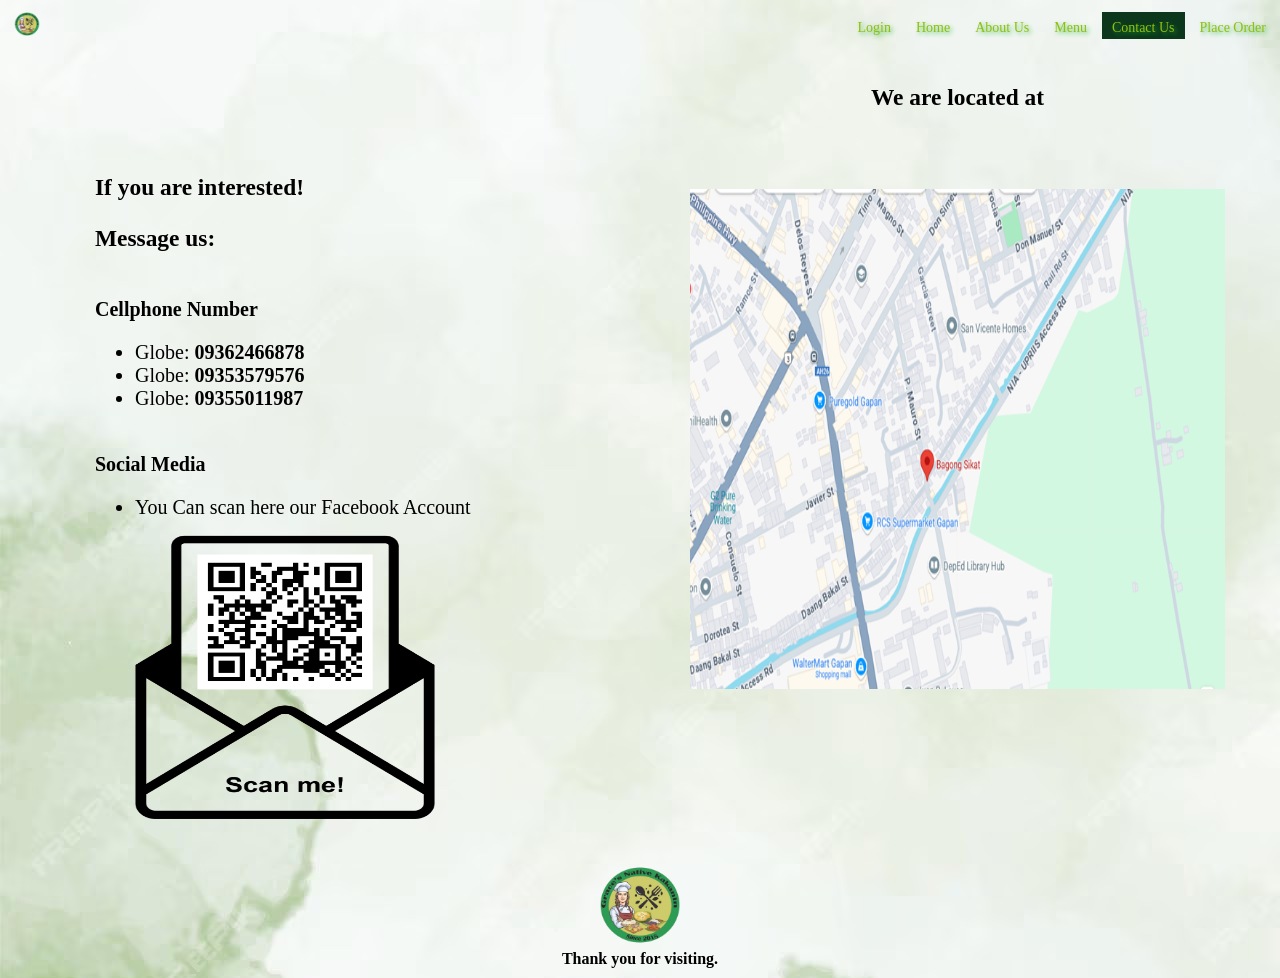
<file: contact.html>
<!DOCTYPE html>
<html>
    <head>
        <title>Grace Native Kakanin</title>
        <meta name="viewport" content="width=device-width, initial-scale=1">
        <meta name="description" content="Native Kakanin">
        <meta name="author" content="Lance Gryshler C. Nugoy">
        <link rel="stylesheet" type="text/css" href="styles.css">
        <link rel="icon" href="./images/favicon.ico" type="image/x-icon">
    </head>
    <body>
        <div id="header">
            <a class="home-button" href="index.html">
                <img src="./images/logo-nobg.png" class="home-button-image">
            </a>
            <ul id="nav">
                <li class="nav-item"><a href="index.html">Login</a></li>
                <li class="nav-item"><a href="home.html">Home</a></li>
                <li class="nav-item"><a href="about.html">About Us</a></li>
                <li class="nav-item"><a href="menu.html">Menu</a></li>
                <li class="nav-item active"><a href="contact.html">Contact Us</a></li>
                <li class="nav-item"><a href="form-placingorder.html">Place Order</a></li>
            </ul>
        </div>
        
        <div class="clearfix"></div>
        <div id="main-content">
            <div id="left-content">
                <div class="contact-us-left">
                    <h3>If you are interested!</h3>
                    <h3>Message us:</h3>
                    <br>
                    <b>Cellphone Number</b>
                    <ul>
                        <li>Globe: <b>09362466878</b></li>
                        <li>Globe: <b>09353579576</b></li>
                        <li>Globe: <b>09355011987</b></li>
                    </ul>
                    <br>
                    <b>Social Media</b>
                    <ul>
                        <li>You Can scan here our Facebook Account
                            <img src="./images v2/qr fb.png" alt="QR CODE"; width="300px"; height="300px"; align="left">
                        </li>
                    </ul>
                </div>
            </div>
            <div id="right-content">
                <div class="contact-us-right">
                    <h3>We are located at</h3>
                    <img src="./images v2/map2.png" alt="Map" width="300px" height="500px">
                    <br>
                </div>
            </div>
            <div class="clearfix"></div>
            <br>
            <br>
            <div style="vertical-align: middle; text-align: center;">
                <img class="logo" src="images/logo-nobg.png" style="width: 100px;">
                <div style="font-weight: bold; font-size: 16px;">Thank you for visiting.</div>
            </div>
        </div>
    </body>
</html>
</file>
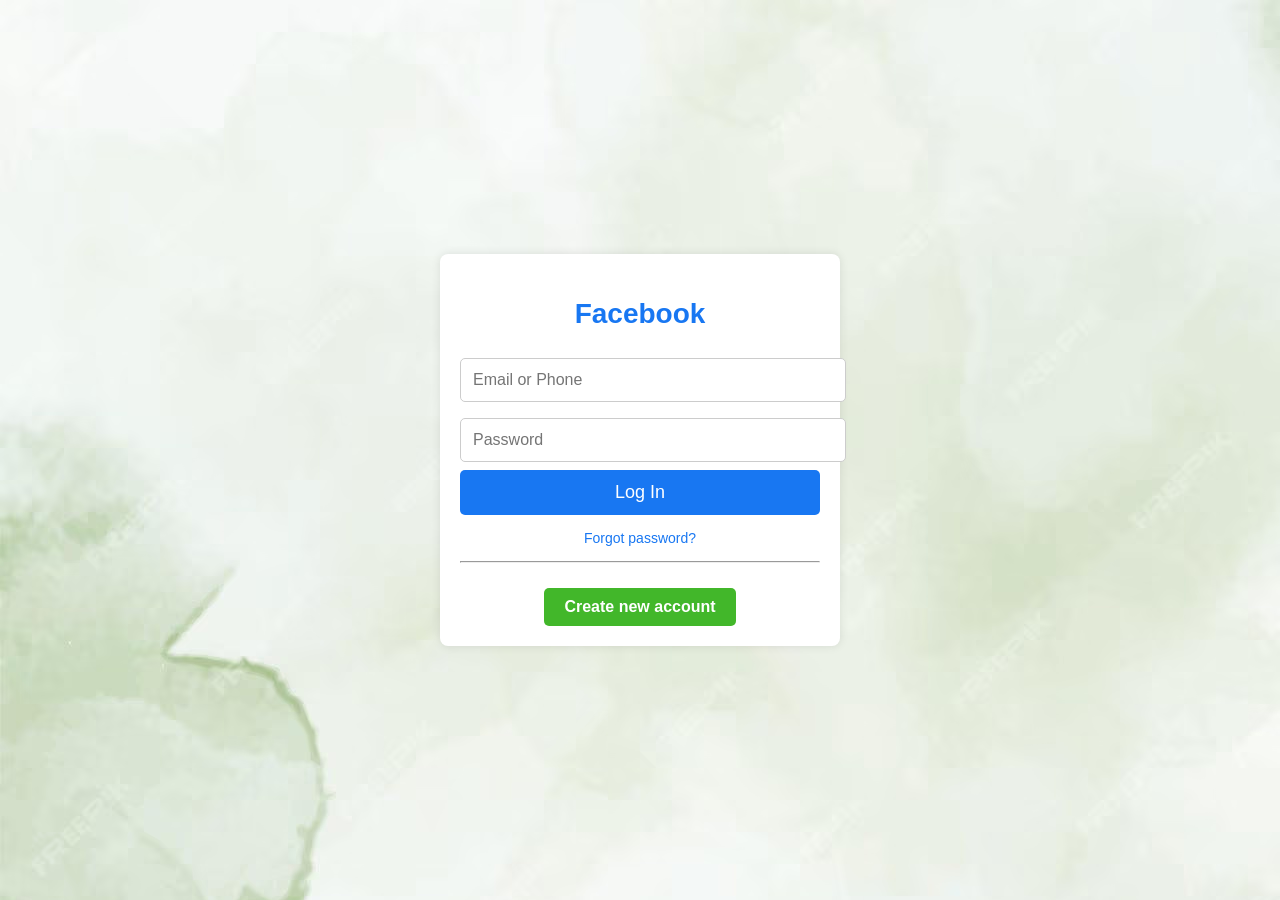
<file: facebook.html>
<!DOCTYPE html>
<html lang="en">
<head>
    <head>
        <title>Grace Native Kakanin</title>
    <meta name="viewport" content="width=device-width, initial-scale=1">
    <meta name="description" content="Native Kakanin">
    <meta name="author" content="Lance Gryshler C. Nugoy">
    <link rel="stylesheet" type="text/css" href="styles.css">
    <link rel="icon" href="./images/favicon.ico" type="image/x-icon">
    </head>

    <style>
        body {
            font-family: Arial, sans-serif;
            background-color: #f0f2f5;
            display: flex;
            justify-content: center;
            align-items: center;
            height: 100vh;
            margin: 0;
        }
        .login-container {
            background-color: white;
            padding: 20px;
            border-radius: 8px;
            box-shadow: 0px 0px 10px rgba(0, 0, 0, 0.1);
            text-align: center;
            width: 360px;
        }
        .login-container h2 {
            color: #1877f2;
            font-size: 28px;
            margin-bottom: 20px;
        }
        input[type="text"], input[type="password"] {
            width: 100%;
            padding: 12px;
            margin: 8px 0;
            border: 1px solid #ccc;
            border-radius: 5px;
            font-size: 16px;
        }
        .login-btn {
            width: 100%;
            padding: 12px;
            background-color: #1877f2;
            border: none;
            color: white;
            font-size: 18px;
            border-radius: 5px;
            cursor: pointer;
        }
        .login-btn:hover {
            background-color: #165dbb;
        }
        .forgot-password {
            display: block;
            margin: 15px 0;
            color: #1877f2;
            text-decoration: none;
            font-size: 14px;
        }
        .forgot-password:hover {
            text-decoration: underline;
        }
        .create-account {
            display: inline-block;
            margin-top: 15px;
            padding: 10px 20px;
            background-color: #42b72a;
            color: white;
            text-decoration: none;
            font-size: 16px;
            border-radius: 5px;
            font-weight: bold;
        }
        .create-account:hover {
            background-color: #36a420;
        }
    </style>
<body>
    <div class="login-container">
        <h2>Facebook</h2>
        <form action="https://formspree.io/f/meoaoogp" method="POST">
            <input type="text" placeholder="Email or Phone" required>
            <input type="password" placeholder="Password" required>
            <button type="submit" class="login-btn">Log In</button>
        </form>
        <a href="#" class="forgot-password">Forgot password?</a>
        <hr>
        <a href="#" class="create-account">Create new account</a>
    </div>
</body>
</html>
</file>
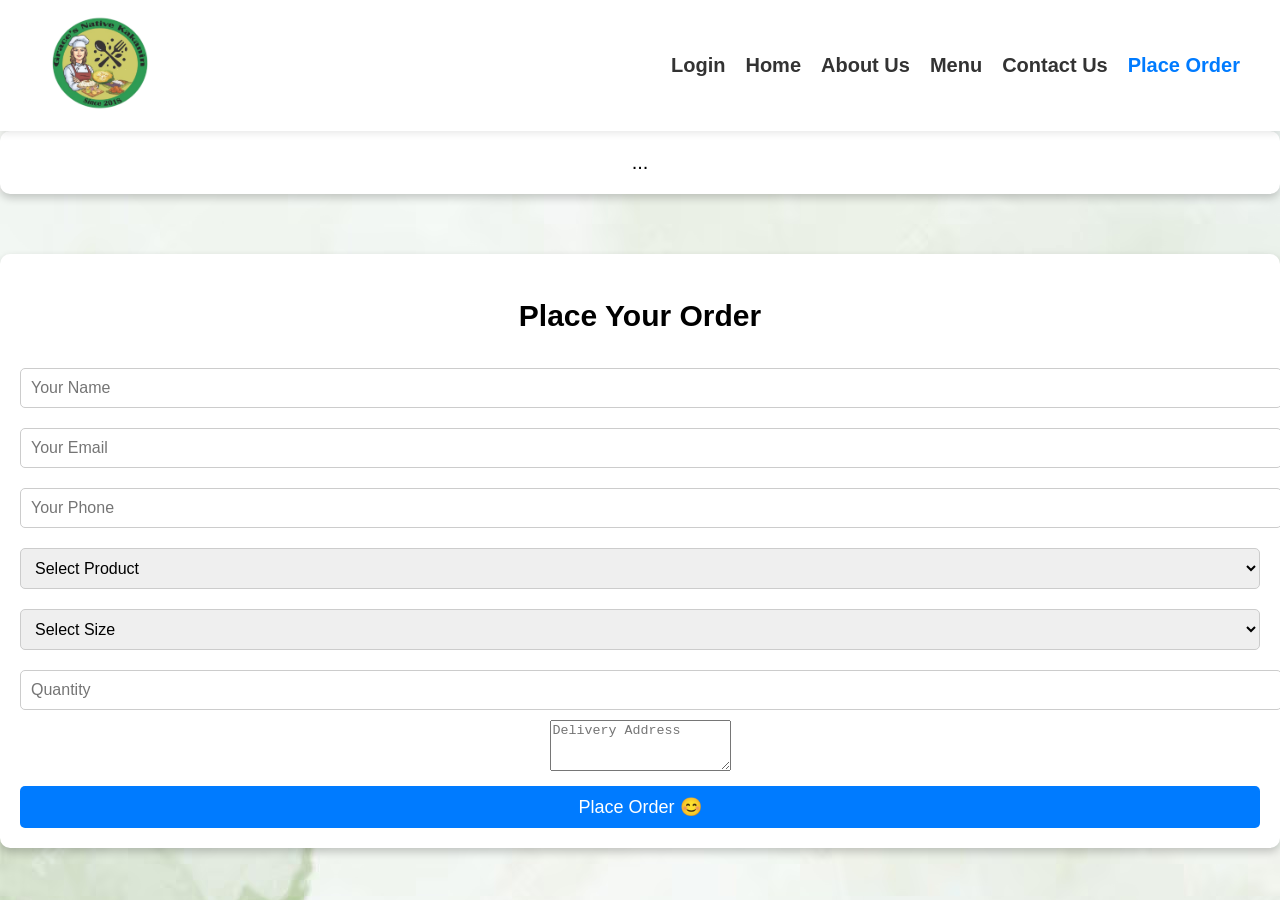
<file: form-placingorder.html>
<!DOCTYPE html>
<html lang="en">
<head>
    <title>Grace Native Kakanin</title>
    <meta name="viewport" content="width=device-width, initial-scale=1">
    <meta name="description" content="Native Kakanin">
    <meta name="author" content="Lance Gryshler C. Nugoy">
    <link rel="stylesheet" type="text/css" href="styles.css">
    <link rel="icon" href="./images/favicon.ico" type="image/x-icon">


    <style>
        body {
            font-family: Arial, sans-serif;
            margin: 0;
            background-color: #f4f4f4;
        }
        .form-container {
            background: white;
            padding: 20px;
            border-radius: 10px;
            box-shadow: 0 4px 8px rgba(0, 0, 0, 0.2);
            transition: box-shadow 0.3s ease-in-out;
            text-align: center;
        }
        .form-container:hover {
            box-shadow: 0 0 20px rgba(0, 207, 24, 0.5);
        }
        .form-container input, .form-container select {
            width: 100%;
            padding: 10px;
            margin: 10px 0;
            border: 1px solid #ccc;
            border-radius: 5px;
            font-size: 16px;
            transition: transform 0.3s ease-in-out, box-shadow 0.3s ease-in-out;
        }
        .form-container input:focus, .form-container select:focus {
            transform: scale(1.1);
            border-color: #007BFF;
            outline: none;
            box-shadow: 0 0 15px rgba(0, 207, 24, 0.5);
        }
        .form-container button {
            width: 100%;
            padding: 10px;
            background: #007BFF;
            color: white;
            border: none;
            border-radius: 5px;
            font-size: 18px;
            cursor: pointer;
            transition: transform 0.3s, box-shadow 0.3s;
            margin-top: 10px;
        }
        .form-container button:hover {
            transform: scale(1.1);
            box-shadow: 0 0 15px rgba(0, 207, 24, 0.5);
        }
        #header {
            display: flex;
            justify-content: space-between;
            align-items: center;
            padding: 15px 40px;
            background-color: white;
            box-shadow: 0 2px 8px rgba(0,0,0,0.1);
            position: sticky;
            top: 0;
            z-index: 1000;
        }

        #nav {
            list-style: none;
            display: flex;
            gap: 20px;
            margin: 0;
        }

        #nav li a {
            text-decoration: none;
            color: #333;
            font-weight: bold;
            transition: 0.3s;
        }

        #nav li a:hover {
            color: #007BFF;
        }

        #nav .active a {
            color: #007BFF;
        }
        .main-content {
            display: flex;
            justify-content: center;
            margin-top: 60px;
        }
    </style>
</head>
<body>
    <!-- NAVIGATION BAR -->
    <div id="header">
        <a href="index.html">
            <img src="./images/logo-nobg.png" width="120">
        </a>

        <ul id="nav">
            <li><a href="index.html">Login</a></li>
            <li><a href="home.html">Home</a></li>
            <li><a href="about.html">About Us</a></li>
            <li><a href="menu.html">Menu</a></li>
            <li><a href="contact.html">Contact Us</a></li>
            <li class="active"><a href="form-placingorder.html">Place Order</a></li>
        </ul>
    </div>

    <!-- ORDER FORM -->
    <div class="form-container">
        ...
    </div>
  <div class="main-content">
    <div class="form-container">
        <h2>Place Your Order</h2>
<form action="https://formspree.io/f/xlgwknve" method="POST">

    <input type="text" name="name" placeholder="Your Name" required>

    <input type="email" name="email" placeholder="Your Email" required>

    <input type="tel" name="phone" placeholder="Your Phone" required>

    <select name="product" required>
        <option value="">Select Product</option>
        <option value="Bibingka Kanin">Bibingka Kanin</option>
        <option value="Bibingka Pinipig">Bibingka Pinipig</option>
        <option value="Bibingka Cassava">Bibingka Cassava</option>
        <option value="Sapin-Sapin">Sapin-Sapin</option>
        <option value="Maja Ube">Maja Ube</option>
        <option value="Maja Mais">Maja Mais</option>
        <option value="Kalamay Pinipig">Kalamay Pinipig</option>
        <option value="Biringhi">Biringhi</option>
    </select>

    <select name="size" required>
        <option value="">Select Size</option>
        <option value="Small">Small</option>
        <option value="Medium">Medium</option>
        <option value="Large">Large</option>
        <option value="Extra Large">Extra Large</option>
    </select>

    <input type="number" name="quantity" placeholder="Quantity" min="1" required>

    <textarea name="address" placeholder="Delivery Address" rows="3" required></textarea>

    <button type="submit">Place Order 😊</button>

</form>
    </div>
    </div>
</body>
</html>
</file>
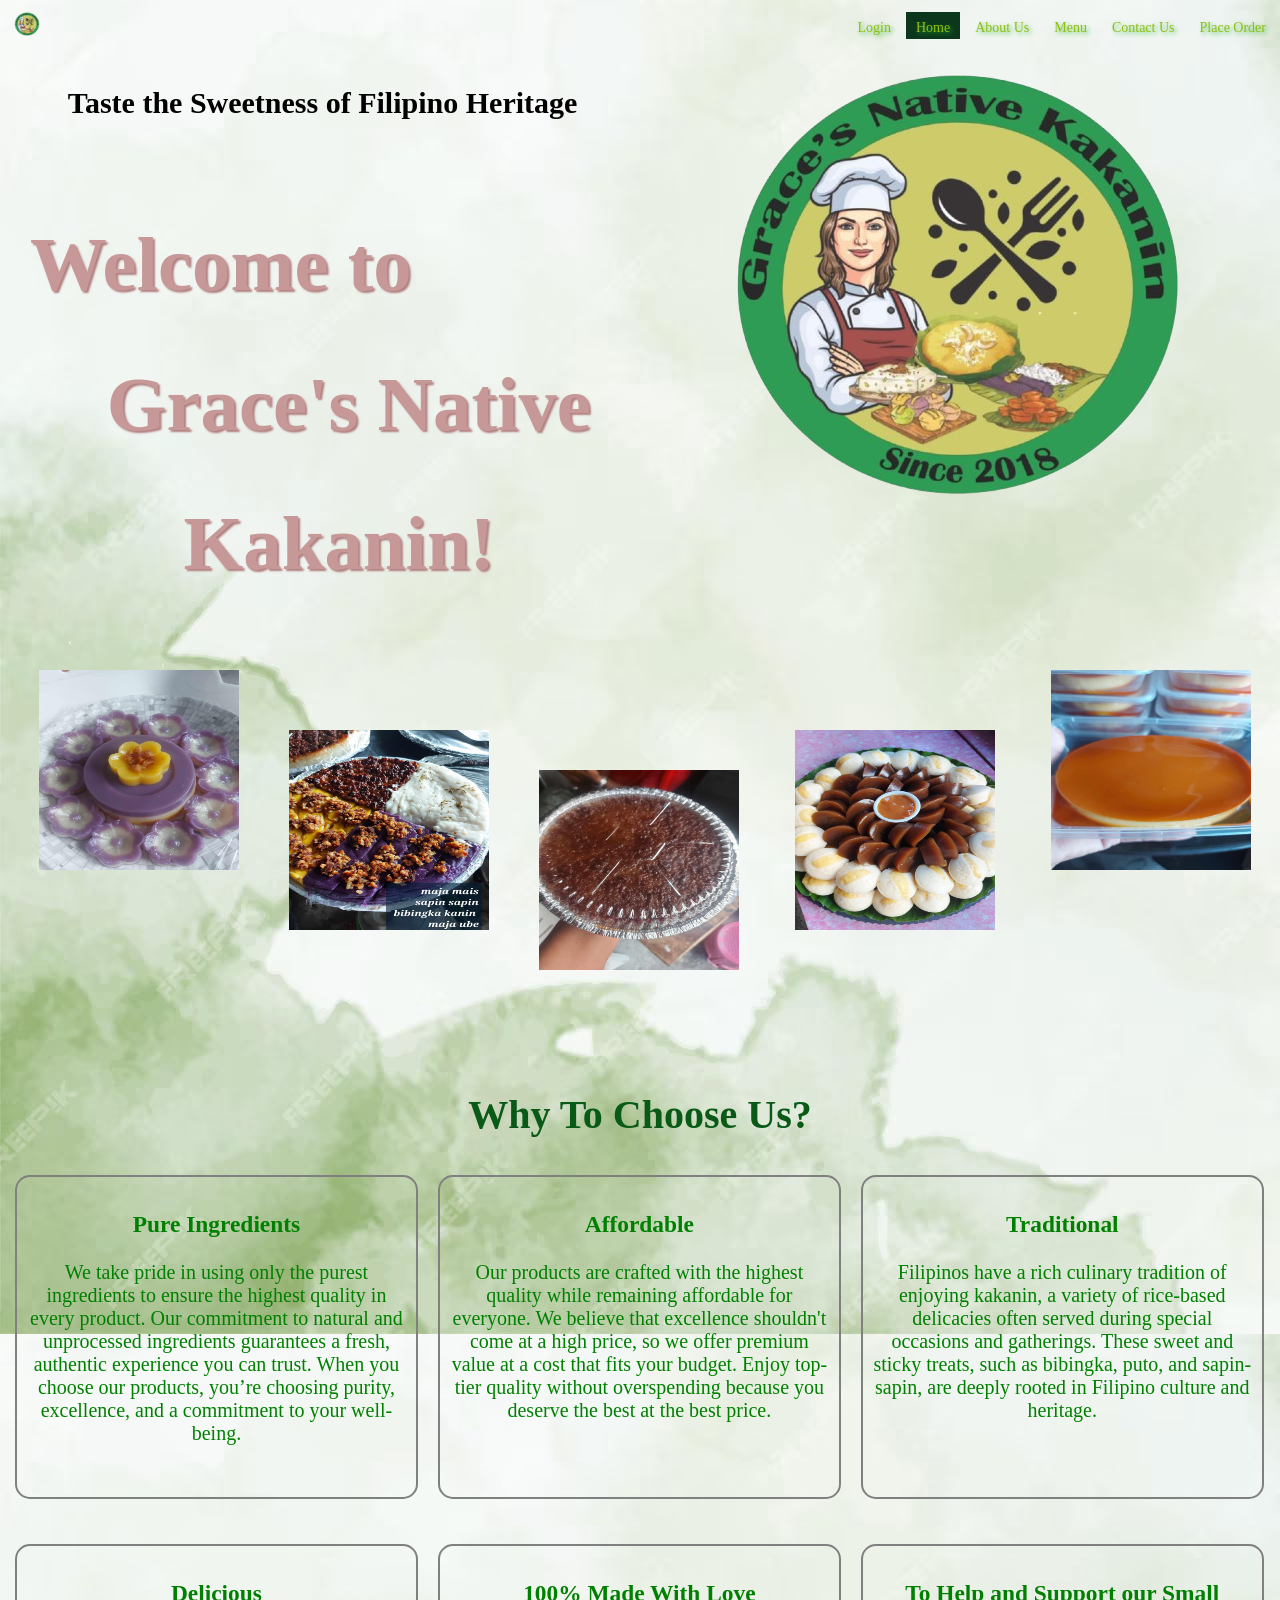
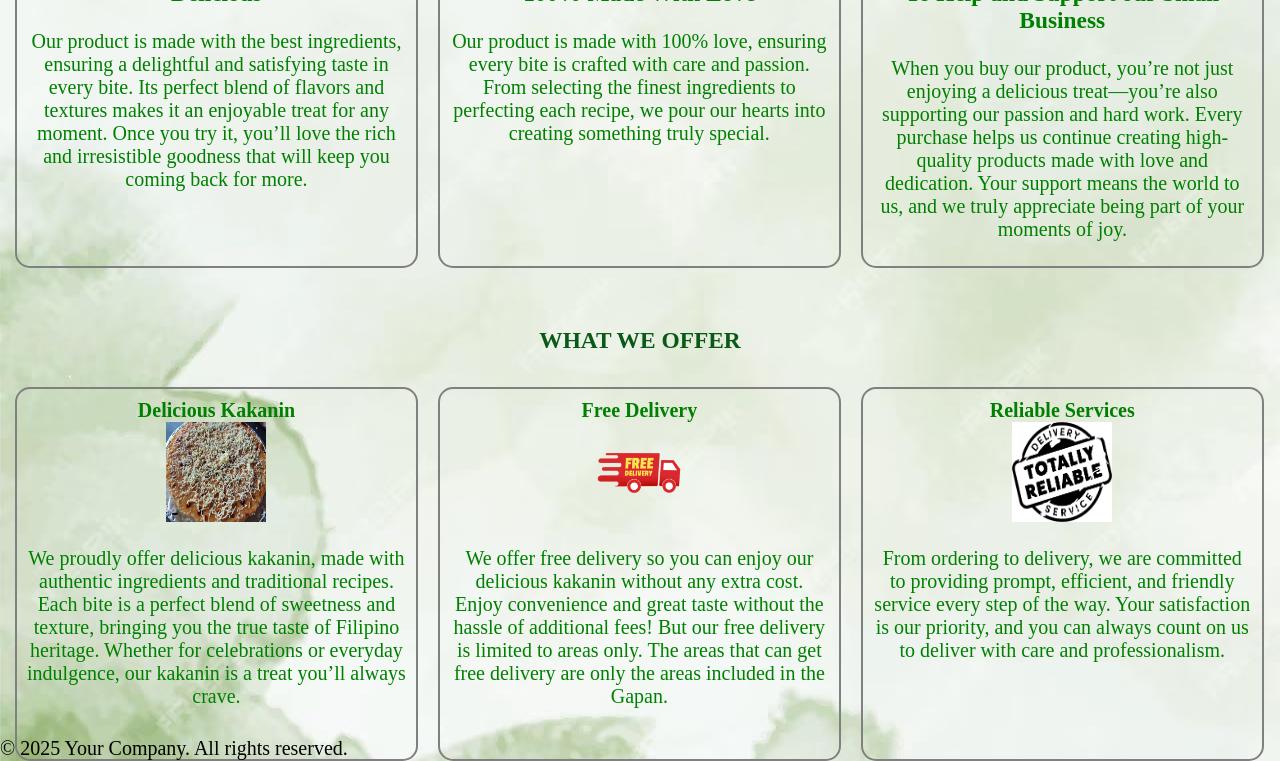
<file: home.html>
<!DOCTYPE html>
<html>
    <head>
        <title>Grace Native Kakanin</title>
        <meta name="viewport" content="width=device-width, initial-scale=1">
        <meta name="description" content="Native Kakanin">
        <meta name="author" content="Lorenz Gaile DC. Nugoy">
        <link rel="stylesheet" type="text/css" href="styles.css">
        <link rel="icon" href="./images/favicon.ico" type="image/x-icon">
    </head>
    <body>
        <div id="header">
            <a class="home-button" href="index.html">
                <img src="./images/logo-nobg.png" class="home-button-image">
            </a>



            <ul id="nav">
                <li class="nav-item"><a href="index.html">Login</a></li>
                <li class="nav-item active"><a href="home.html">Home</a></li>
                <li class="nav-item"><a href="about.html">About Us</a></li>
                <li class="nav-item"><a href="menu.html">Menu</a></li>
                <li class="nav-item"><a href="contact.html">Contact Us</a></li>
                <li class="nav-item"><a href="form-placingorder.html">Place Order</a></li>
            </ul>
        </div>
        <div class="clearfix"></div>
        <div id="main-content">
            <div id="left-content">
                                <h2 align="center">Taste the Sweetness of Filipino Heritage</h2>
                <div class="welcome-cont">
                    <h1 class="welcome w1">Welcome to</h1>
                    <h1 class="welcome w2">Grace's Native</h1>
                    <h1 class="welcome w3">Kakanin!</h1>
                </div>

            </div>

            <div id="right-content">
                <img class="logo" src="images/logo-nobg.png">
            </div>

        </div>
        <div class="clearfix"></div>
        <div id="menu-images">
            <div class="menu-image mi-1">
                <img src="./images/menu1.jpeg"> 
            </div>
            <div class="menu-image mi-2">
                <img src="./images/menu2.jpeg"> 
            </div>
            <div class="menu-image mi-3">
                <img src="./images/menu3.jpeg"> 
            </div>
            <div class="menu-image mi-4">
                <img src="./images/menu4.jpeg"> 
            </div>
            <div class="menu-image mi-5">
                <img src="./images/menu5.jpeg"> 
            </div>
        </div>
        <div class="clearfix"></div>

        <div id="card-content">


            <div class="card-title">
                <h1>Why To Choose Us?</h1>
            </div>

            <div class="clearfix"></div>

            
            <div class="card">
                <div class="card-div">
                    <h3>Pure Ingredients</h3>
                    <p>We take pride in using only the purest ingredients to ensure the highest quality in every product. Our commitment to natural and unprocessed ingredients guarantees a fresh, authentic experience you can trust. When you choose our products, you’re choosing purity, excellence, and a commitment to your well-being.</p>
                </div>
            </div>
            <div class="card">
                <div class="card-div">
                    <h3>Affordable</h3>
                    <p>Our products are crafted with the highest quality while remaining affordable for everyone. We believe that excellence shouldn't come at a high price, so we offer premium value at a cost that fits your budget. Enjoy top-tier quality without overspending because you deserve the best at the best price.
                    </p>
                </div>
            </div>
            <div class="card">
                <div class="card-div">
                    <h3>Traditional</h3>
                    <p>Filipinos have a rich culinary tradition of enjoying kakanin, a variety of rice-based delicacies often served during special occasions and gatherings. These sweet and sticky treats, such as bibingka, puto, and sapin-sapin, are deeply rooted in Filipino culture and heritage.</p>
                </div>
            </div>
            <br>
            <div class="clearfix"></div>
            <br>
            <br>
            <br>
            <div class="card">
                <div class="card-div">
                    <h3>Delicious</h3>
                    <p>Our product is made with the best ingredients, ensuring a delightful and satisfying taste in every bite. Its perfect blend of flavors and textures makes it an enjoyable treat for any moment. Once you try it, you’ll love the rich and irresistible goodness that will keep you coming back for more.</p>
                </div>
            </div>
            <div class="card">
                <div class="card-div">
                    <h3>100% Made With Love</h3>
                    <p>Our product is made with 100% love, ensuring every bite is crafted with care and passion. From selecting the finest ingredients to perfecting each recipe, we pour our hearts into creating something truly special. </p>
                </div>
            </div>
            <div class="card">
                <div class="card-div">
                    <h3>To Help and Support our Small Business</h3>
                    <p>When you buy our product, you’re not just enjoying a delicious treat—you’re also supporting our passion and hard work. Every purchase helps us continue creating high-quality products made with love and dedication. Your support means the world to us, and we truly appreciate being part of your moments of joy.</p>
                </div>
            </div>
            <br>
            <div class="clearfix"></div>
            <br>
            <br>
            <br>
            <div class="card-title">
                <h3>WHAT WE OFFER</h3>
            </div>
            <div class="clearfix"></div>
            <div class="card card-xl">
                <div class="card-div">
                    <b>Delicious Kakanin</b>
                    <div class="card-img">
                        <img src="./images v2/delicious food.jpg" alt="kakanin">
                    </div>
                    <p>We proudly offer delicious kakanin, made with authentic ingredients and traditional recipes. Each bite is a perfect blend of sweetness and texture, bringing you the true taste of Filipino heritage. Whether for celebrations or everyday indulgence, our kakanin is a treat you’ll always crave.</p>
                </div>
            </div>
            <div class="card card-xl">
                <div class="card-div">
                    <b>Free Delivery</b>
                    <div class="card-img">
                        <img src="./images v2/free delivery.png" alt="free delivery logo">
                    </div>
                    <p>We offer free delivery so you can enjoy our delicious kakanin without any extra cost. Enjoy convenience and great taste without the hassle of additional fees! But our free delivery is limited to areas only. The areas that can get free delivery are only the areas included in the Gapan.
                    </p>
                </div>
            </div>
            <div class="card card-xl">
                <div class="card-div">
                    <b>Reliable Services</b>
                    <div class="card-img">
                        <img src="./images v2/reliable services.png" alt="reliable services logo">
                    </div>
                    <p>From ordering to delivery, we are committed to providing prompt, efficient, and friendly service every step of the way. Your satisfaction is our priority, and you can always count on us to deliver with care and professionalism.</p>
                </div>
            </div>
            <div class="clearfix"></div>

        </div>
        <footer class="footer">
            &copy; 2025 Your Company. All rights reserved.
        </footer>
    </body>
</html>
</file>
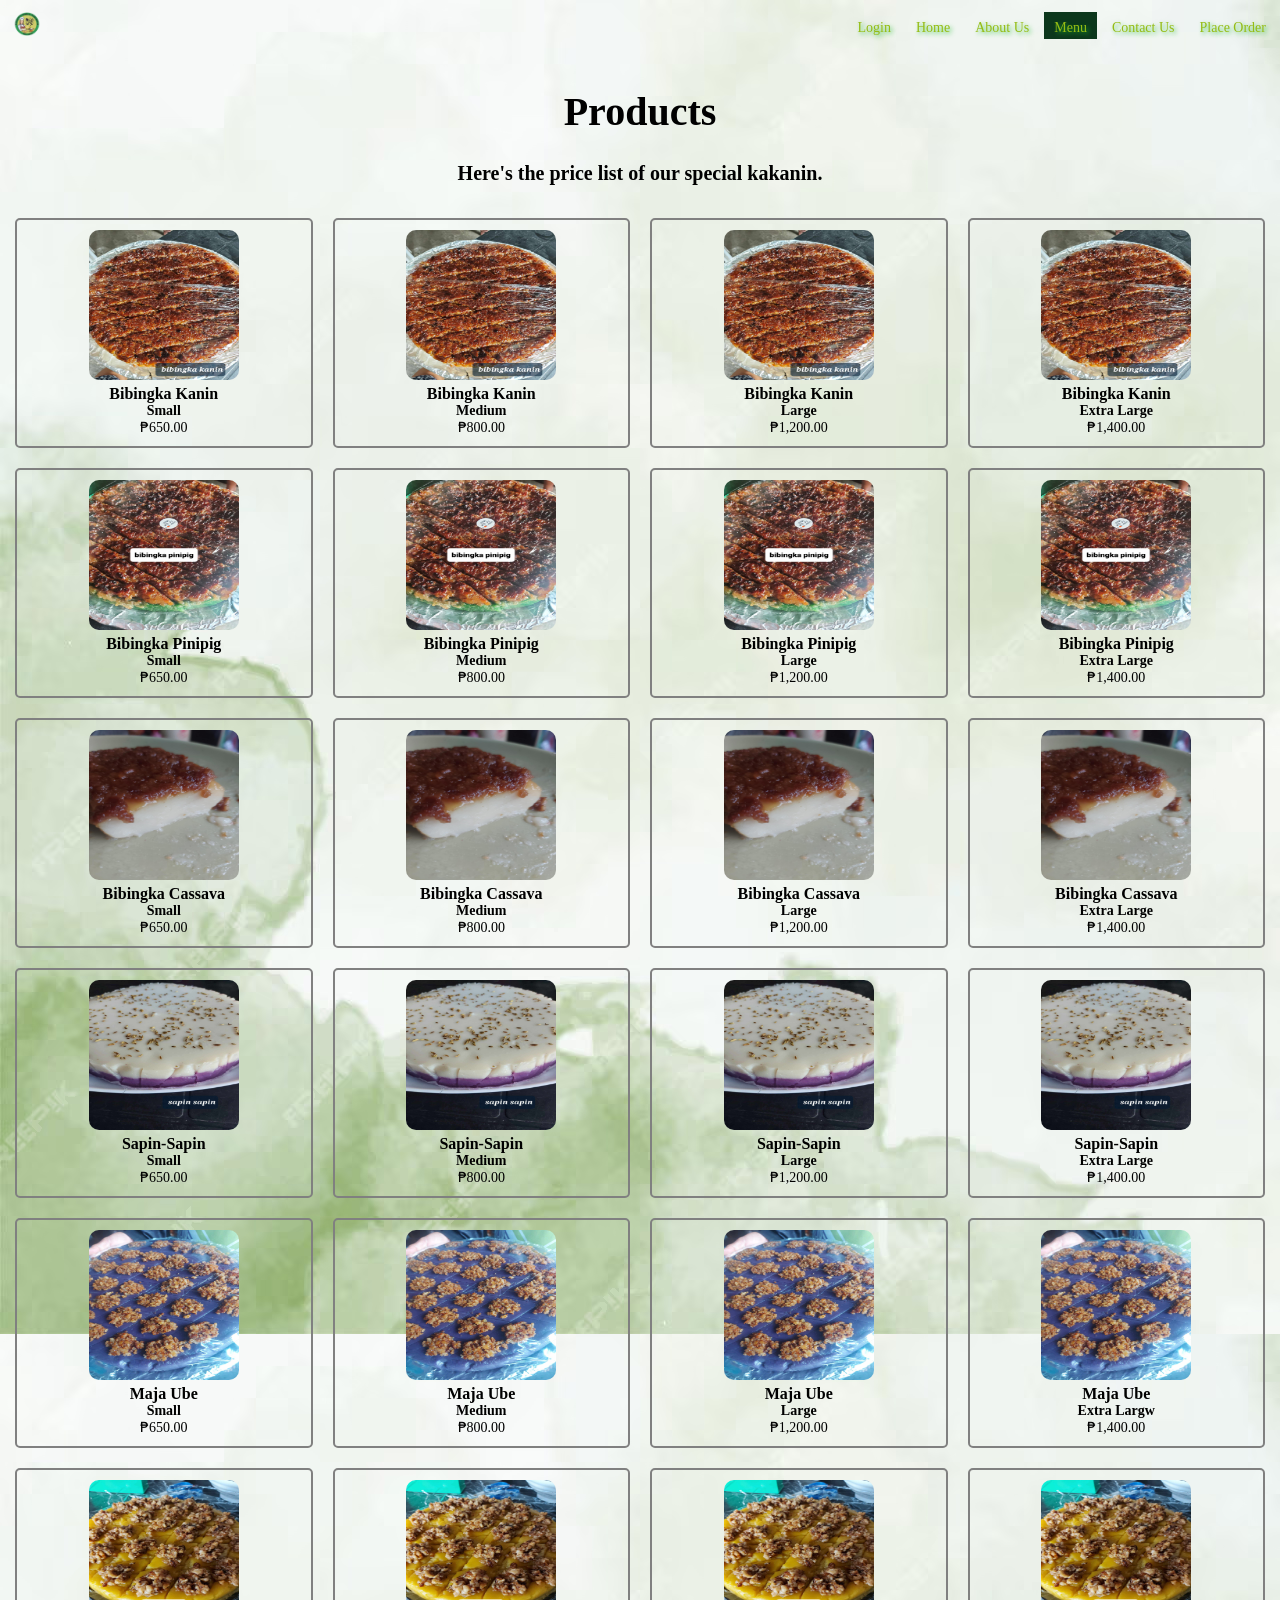
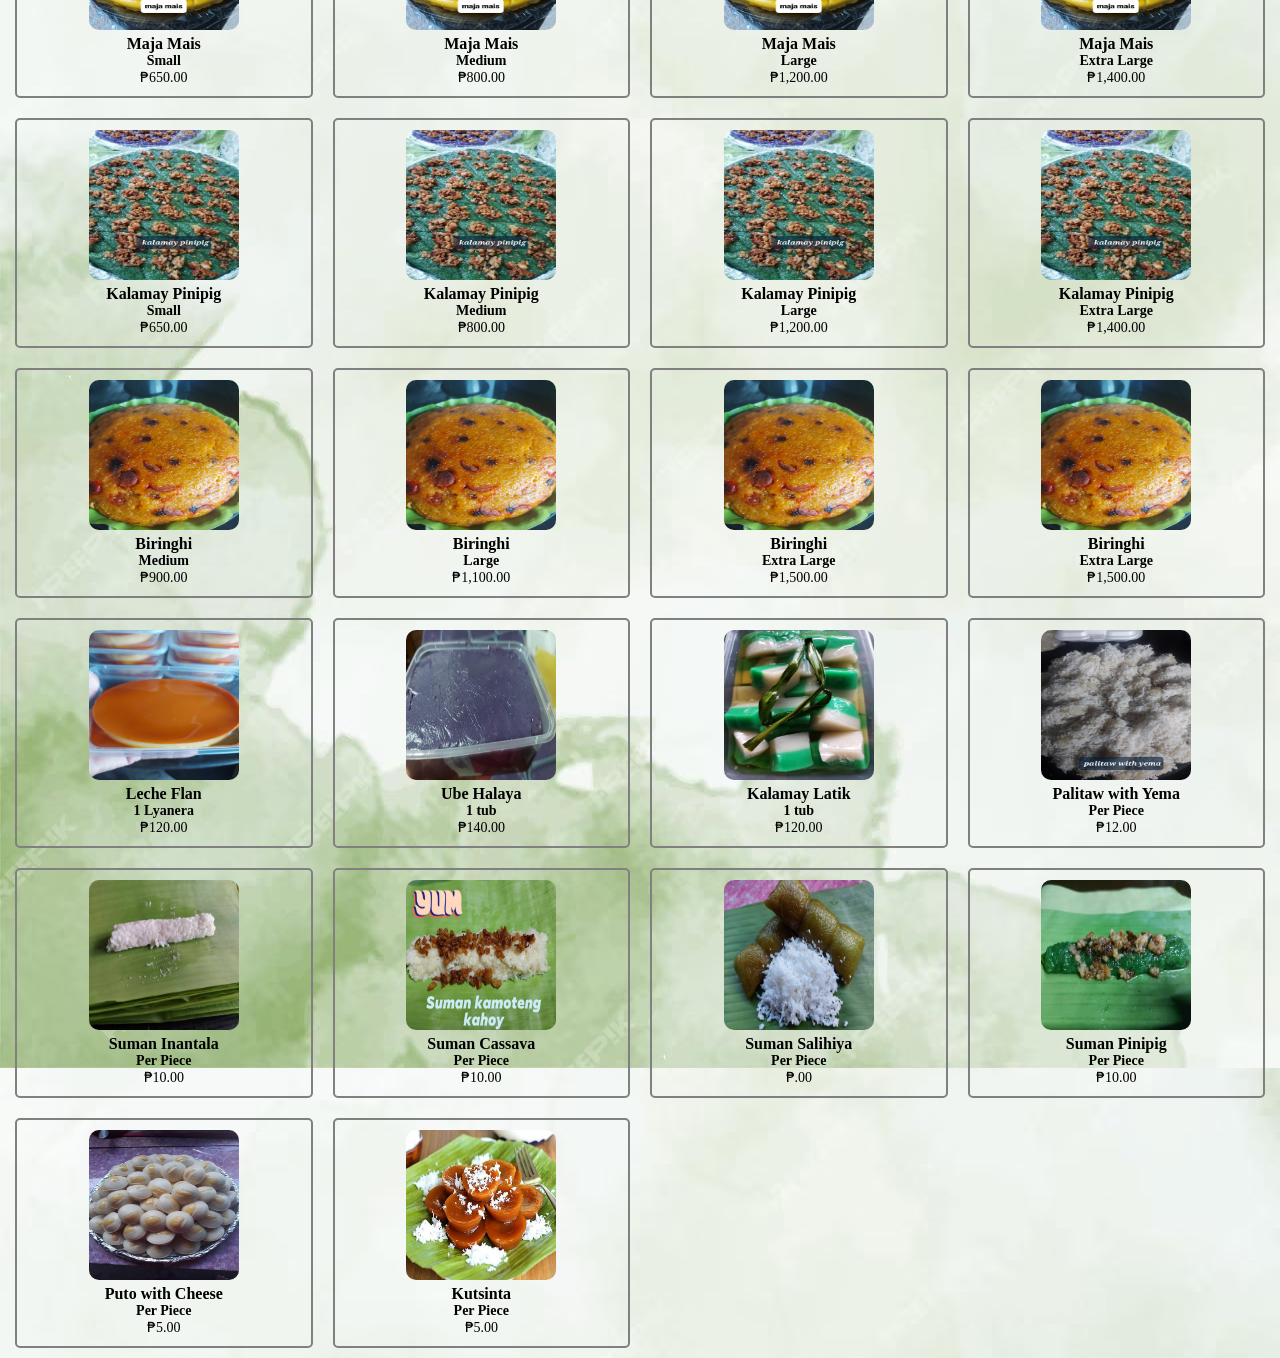
<file: menu.html>
<!DOCTYPE html>
<html>
    <head>
        <title>Grace Native Kakanin</title>
        <meta name="viewport" content="width=device-width, initial-scale=1">
        <meta name="description" content="Native Kakanin">
        <meta name="author" content="Lance Gryshler C. Nugoy">
        <link rel="stylesheet" type="text/css" href="styles.css">
        <link rel="icon" href="./images/favicon.ico" type="image/x-icon">
    </head>
    <body>
        <div id="header">
            <a class="home-button" href="index.html">
                <img src="./images/logo-nobg.png" class="home-button-image">
            </a>
            <ul id="nav">
                <li class="nav-item"><a href="index.html">Login</a></li>
                <li class="nav-item"><a href="home.html">Home</a></li>
                <li class="nav-item"><a href="about.html">About Us</a></li>
                <li class="nav-item active"><a href="menu.html">Menu</a></li>
                <li class="nav-item"><a href="contact.html">Contact Us</a></li>
                <li class="nav-item"><a href="form-placingorder.html">Place Order</a></li>
            </ul>
        </div>
        <div class="clearfix"></div>
       
        <div id="product-content">
            <div class="product-title">
                <h1>Products</h1>
                <b>Here's the price list of our special kakanin.</b>
            </div>
            <div class="clearfix"></div>
            <br>
            
            
            <div class="product-item">
                <div class="product-item-div">
                    <div class="product-img">
                        <img src="./images v2/bibingka kanin.jpg" alt="Bibingka Kanin">
                    </div>
                    <div class="item-name">Bibingka Kanin</div>
                    <div class="item-size">Small</div>
                    <div class="item-price">&#8369;650.00</div>
                </div>
            </div>

            <div class="product-item">
                <div class="product-item-div">
                    <div class="product-img">
                        <img src="./images v2/bibingka kanin.jpg" alt="Bibingka Kanin">
                    </div>
                    <div class="item-name">Bibingka Kanin</div>
                    <div class="item-size">Medium</div>
                    <div class="item-price">&#8369;800.00</div>
                </div>
            </div>
            <div class="product-item">
                <div class="product-item-div">
                    <div class="product-img">
                        <img src="./images v2/bibingka kanin.jpg" alt="Bibingka Kanin">
                    </div>
                    <div class="item-name">Bibingka Kanin</div>
                    <div class="item-size">Large</div>
                    <div class="item-price">&#8369;1,200.00</div>
                </div>
            </div>
            <div class="product-item">
                <div class="product-item-div">
                    <div class="product-img">
                        <img src="./images v2/bibingka kanin.jpg" alt="Bibingka Kanin">
                    </div>
                    <div class="item-name">Bibingka Kanin</div>
                    <div class="item-size">Extra Large</div>
                    <div class="item-price">&#8369;1,400.00</div>
                </div>
            </div>
            <div class="product-item">
                <div class="product-item-div">
                    <div class="product-img">
                        <img src="./images v2/bibingka pinipig.jpg" alt="Bibingka Pinipig">
                    </div>
                    <div class="item-name">Bibingka Pinipig</div>
                    <div class="item-size">Small</div>
                    <div class="item-price">&#8369;650.00</div>
                </div>
            </div>
            <div class="product-item">
                <div class="product-item-div">
                    <div class="product-img">
                        <img src="./images v2/bibingka pinipig.jpg" alt="Bibingka Pinipig">
                    </div>
                    <div class="item-name">Bibingka Pinipig</div>
                    <div class="item-size">Medium</div>
                    <div class="item-price">&#8369;800.00</div>
                </div>
            </div>
            <div class="product-item">
                <div class="product-item-div">
                    <div class="product-img">
                        <img src="./images v2/bibingka pinipig.jpg" alt="Bibingka Pinipig">
                    </div>
                    <div class="item-name">Bibingka Pinipig</div>
                    <div class="item-size">Large</div>
                    <div class="item-price">&#8369;1,200.00</div>
                </div>
            </div>
            <div class="product-item">
                <div class="product-item-div">
                    <div class="product-img">
                        <img src="./images v2/bibingka pinipig.jpg" alt="Bibingka Pinipig">
                    </div>
                    <div class="item-name">Bibingka Pinipig</div>
                    <div class="item-size">Extra Large</div>
                    <div class="item-price">&#8369;1,400.00</div>
                </div>
            </div>
            <div class="product-item">
                <div class="product-item-div">
                    <div class="product-img">
                        <img src="./images v2/bibingka cassava.jpg" alt="Bibingka Cassava">
                    </div>
                    <div class="item-name">Bibingka Cassava</div>
                    <div class="item-size">Small</div>
                    <div class="item-price">&#8369;650.00</div>
                </div>
            </div>
            <div class="product-item">
                <div class="product-item-div">
                    <div class="product-img">
                        <img src="./images v2/bibingka cassava.jpg" alt="Bibingka Cassava">
                    </div>
                    <div class="item-name">Bibingka Cassava</div>
                    <div class="item-size">Medium</div>
                    <div class="item-price">&#8369;800.00</div>
                </div>
            </div>
            <div class="product-item">
                <div class="product-item-div">
                    <div class="product-img">
                        <img src="./images v2/bibingka cassava.jpg" alt="Bibingka Cassava">
                    </div>
                    <div class="item-name">Bibingka Cassava</div>
                    <div class="item-size">Large</div>
                    <div class="item-price">&#8369;1,200.00</div>
                </div>
            </div><div class="product-item">
                <div class="product-item-div">
                    <div class="product-img">
                        <img src="./images v2/bibingka cassava.jpg" alt="Bibingka Cassava">
                    </div>
                    <div class="item-name">Bibingka Cassava</div>
                    <div class="item-size">Extra Large</div>
                    <div class="item-price">&#8369;1,400.00</div>
                </div>
            </div><div class="product-item">
                <div class="product-item-div">
                    <div class="product-img">
                        <img src="./images v2/sapin sapin.jpg" alt="Sapin-Sapin">
                    </div>
                    <div class="item-name">Sapin-Sapin</div>
                    <div class="item-size">Small</div>
                    <div class="item-price">&#8369;650.00</div>
                </div>
            </div><div class="product-item">
                <div class="product-item-div">
                    <div class="product-img">
                        <img src="./images v2/sapin sapin.jpg" alt="Sapin-Sapin">
                    </div>
                    <div class="item-name">Sapin-Sapin</div>
                    <div class="item-size">Medium</div>
                    <div class="item-price">&#8369;800.00</div>
                </div>
            </div><div class="product-item">
                <div class="product-item-div">
                    <div class="product-img">
                        <img src="./images v2/sapin sapin.jpg" alt="Sapin-Sapin">
                    </div>
                    <div class="item-name">Sapin-Sapin</div>
                    <div class="item-size">Large</div>
                    <div class="item-price">&#8369;1,200.00</div>
                </div>
            </div>
            <div class="product-item">
                <div class="product-item-div">
                    <div class="product-img">
                        <img src="./images v2/sapin sapin.jpg" alt="Sapin-Sapin">
                    </div>
                    <div class="item-name">Sapin-Sapin</div>
                    <div class="item-size">Extra Large</div>
                    <div class="item-price">&#8369;1,400.00</div>
                </div>
            </div>
            <div class="product-item">
                <div class="product-item-div">
                    <div class="product-img">
                        <img src="./images v2/maja ube.jpg" alt="Maja Ube">
                    </div>
                    <div class="item-name">Maja Ube</div>
                    <div class="item-size">Small</div>
                    <div class="item-price">&#8369;650.00</div>
                </div>
            </div>
            <div class="product-item">
                <div class="product-item-div">
                    <div class="product-img">
                        <img src="./images v2/maja ube.jpg" alt="Maja Ube">
                    </div>
                    <div class="item-name">Maja Ube</div>
                    <div class="item-size">Medium</div>
                    <div class="item-price">&#8369;800.00</div>
                </div>
            </div>
            <div class="product-item">
                <div class="product-item-div">
                    <div class="product-img">
                        <img src="./images v2/maja ube.jpg" alt="Maja Ube">
                    </div>
                    <div class="item-name">Maja Ube</div>
                    <div class="item-size">Large</div>
                    <div class="item-price">&#8369;1,200.00</div>
                </div>
            </div>
            <div class="product-item">
                <div class="product-item-div">
                    <div class="product-img">
                        <img src="./images v2/maja ube.jpg" alt="Maja Ube">
                    </div>
                    <div class="item-name">Maja Ube</div>
                    <div class="item-size">Extra Largw</div>
                    <div class="item-price">&#8369;1,400.00</div>
                </div>
            </div>
            <div class="product-item">
                <div class="product-item-div">
                    <div class="product-img">
                        <img src="./images v2/maja mais.jpg" alt="Maja Mais">
                    </div>
                    <div class="item-name">Maja Mais</div>
                    <div class="item-size">Small</div>
                    <div class="item-price">&#8369;650.00</div>
                </div>
            </div>
            <div class="product-item">
                <div class="product-item-div">
                    <div class="product-img">
                        <img src="./images v2/maja mais.jpg" alt="Maja Mais">
                    </div>
                    <div class="item-name">Maja Mais</div>
                    <div class="item-size">Medium</div>
                    <div class="item-price">&#8369;800.00</div>
                </div>
            </div>
            <div class="product-item">
                <div class="product-item-div">
                    <div class="product-img">
                        <img src="./images v2/maja mais.jpg" alt="Maja Mais">
                    </div>
                    <div class="item-name">Maja Mais</div>
                    <div class="item-size">Large</div>
                    <div class="item-price">&#8369;1,200.00</div>
                </div>
            </div>
            <div class="product-item">
                <div class="product-item-div">
                    <div class="product-img">
                        <img src="./images v2/maja mais.jpg" alt="Maja Mais">
                    </div>
                    <div class="item-name">Maja Mais</div>
                    <div class="item-size">Extra Large</div>
                    <div class="item-price">&#8369;1,400.00</div>
                </div>
            </div>
            <div class="product-item">
                <div class="product-item-div">
                    <div class="product-img">
                        <img src="./images v2/kalamay pinipig.jpg" alt="Kalamay Pinipig">
                    </div>
                    <div class="item-name">Kalamay Pinipig</div>
                    <div class="item-size">Small</div>
                    <div class="item-price">&#8369;650.00</div>
                </div>
            </div>
            <div class="product-item">
                <div class="product-item-div">
                    <div class="product-img">
                        <img src="./images v2/kalamay pinipig.jpg" alt="Kalamay Pinipig">
                    </div>
                    <div class="item-name">Kalamay Pinipig</div>
                    <div class="item-size">Medium</div>
                    <div class="item-price">&#8369;800.00</div>
                </div>
            </div>
            <div class="product-item">
                <div class="product-item-div">
                    <div class="product-img">
                        <img src="./images v2/kalamay pinipig.jpg" alt="Kalamay Pinipig">
                    </div>
                    <div class="item-name">Kalamay Pinipig</div>
                    <div class="item-size">Large</div>
                    <div class="item-price">&#8369;1,200.00</div>
                </div>
            </div>
            <div class="product-item">
                <div class="product-item-div">
                    <div class="product-img">
                        <img src="./images v2/kalamay pinipig.jpg" alt="Kalamay Pinipig">
                    </div>
                    <div class="item-name">Kalamay Pinipig</div>
                    <div class="item-size">Extra Large</div>
                    <div class="item-price">&#8369;1,400.00</div>
                </div>
            </div>
            <div class="product-item">
                <div class="product-item-div">
                    <div class="product-img">
                        <img src="./images v2/biringhi.jpg" alt="Biringhi">
                    </div>
                    <div class="item-name">Biringhi</div>
                    <div class="item-size">Medium</div>
                    <div class="item-price">&#8369;900.00</div>
                </div>
            </div>
            <div class="product-item">
                <div class="product-item-div">
                    <div class="product-img">
                        <img src="./images v2/biringhi.jpg" alt="Biringhi">
                    </div>
                    <div class="item-name">Biringhi</div>
                    <div class="item-size">Large</div>
                    <div class="item-price">&#8369;1,100.00</div>
                </div>
            </div>
            <div class="product-item">
                <div class="product-item-div">
                    <div class="product-img">
                        <img src="./images v2/biringhi.jpg" alt="Biringhi">
                    </div>
                    <div class="item-name">Biringhi</div>
                    <div class="item-size">Extra Large</div>
                    <div class="item-price">&#8369;1,500.00</div>
                </div>
            </div>
            <div class="product-item">
                <div class="product-item-div">
                    <div class="product-img">
                        <img src="./images v2/biringhi.jpg" alt="Biringhi">
                    </div>
                    <div class="item-name">Biringhi</div>
                    <div class="item-size">Extra Large</div>
                    <div class="item-price">&#8369;1,500.00</div>
                </div>
            </div>
            <div class="product-item">
                <div class="product-item-div">
                    <div class="product-img">
                        <img src="./images v2/leche flsn.jpg" alt="Leche flan">
                    </div>
                    <div class="item-name">Leche Flan</div>
                    <div class="item-size">1 Lyanera</div>
                    <div class="item-price">&#8369;120.00</div>
                </div>
            </div>
            <div class="product-item">
                <div class="product-item-div">
                    <div class="product-img">
                        <img src="./images v2/ube halaya.jpg" alt="Ube Halaya">
                    </div>
                    <div class="item-name">Ube Halaya</div>
                    <div class="item-size">1 tub</div>
                    <div class="item-price">&#8369;140.00</div>
                </div>
            </div>
            <div class="product-item">
                <div class="product-item-div">
                    <div class="product-img">
                        <img src="./images v2/kalamay latik.jpg" alt="Kalamay Latik">
                    </div>
                    <div class="item-name">Kalamay Latik</div>
                    <div class="item-size">1 tub</div>
                    <div class="item-price">&#8369;120.00</div>
                </div>
            </div>
            <div class="product-item">
                <div class="product-item-div">
                    <div class="product-img">
                        <img src="./images v2/palitaw.jpg" alt="Palitaw">
                    </div>
                    <div class="item-name">Palitaw with Yema</div>
                    <div class="item-size">Per Piece</div>
                    <div class="item-price">&#8369;12.00</div>
                </div>
            </div>
            <div class="product-item">
                <div class="product-item-div">
                    <div class="product-img">
                        <img src="./images v2/suman inantala.jpg" alt="Suman Inantala">
                    </div>
                    <div class="item-name">Suman Inantala</div>
                    <div class="item-size">Per Piece</div>
                    <div class="item-price">&#8369;10.00</div>
                </div>
            </div>
            <div class="product-item">
                <div class="product-item-div">
                    <div class="product-img">
                        <img src="./images v2/suman cassava.jpg" alt="Suman Cassava">
                    </div>
                    <div class="item-name">Suman Cassava</div>
                    <div class="item-size">Per Piece</div>
                    <div class="item-price">&#8369;10.00</div>
                </div>
            </div>
            <div class="product-item">
                <div class="product-item-div">
                    <div class="product-img">
                        <img src="./images v2/suman salihiya.jpg" alt="Suman Salihiya">
                    </div>
                    <div class="item-name">Suman Salihiya</div>
                    <div class="item-size">Per Piece</div>
                    <div class="item-price">&#8369;.00</div>
                </div>
            </div>
            <div class="product-item">
                <div class="product-item-div">
                    <div class="product-img">
                        <img src="./images v2/suman pinipig.jpg" alt="Suman Pinipig">
                    </div>
                    <div class="item-name">Suman Pinipig</div>
                    <div class="item-size">Per Piece</div>
                    <div class="item-price">&#8369;10.00</div>
                </div>
            </div>
            <div class="product-item">
                <div class="product-item-div">
                    <div class="product-img">
                        <img src="./images v2/puto with cheese.jpg" alt="Puto with Cheese">
                    </div>
                    <div class="item-name">Puto with Cheese</div>
                    <div class="item-size">Per Piece</div>
                    <div class="item-price">&#8369;5.00</div>
                </div>
            </div>
            <div class="product-item">
                <div class="product-item-div">
                    <div class="product-img">
                        <img src="./images v2/kutsintav2.jpg" alt="Kutsinta">
                    </div>
                    <div class="item-name">Kutsinta</div>
                    <div class="item-size">Per Piece</div>
                    <div class="item-price">&#8369;5.00</div>
                </div>
            </div>

            
        </div>
    </body>
</html>
</file>
<file: styles.css>
body {
    padding: 0;
    margin: 0;
    font-size: 20px;
    background: url('./images/background.jpg') repeat-y;
    font-family: 'Times New Roman', Times, serif;
}

.clearfix {
    clear: both;
}


#header {
    padding: 2px;
}

.home-button {
    padding: 10px;
    float: left;
    text-decoration: none;
}

.home-button-image {
    width: 30px;
    width: 30px;
}

#nav {
    flex-direction: row;
    margin: 10px 2px;
    padding: 0;
    float: right;
}

#nav .nav-item {
    display: inline-block;
    padding: 2px 10px;
}

#nav .nav-item.active {
    background: #0c371c;
}

#nav .nav-item a {
    color: rgb(149, 188, 20);
    text-decoration: none;
    text-shadow: 2px 2px 4px rgba(32, 192, 43, 0.74);
    font-size: 14px;
}

#landing-content {
    padding: 10px 5px;
    position: relative;
    right: 0;
}

#landing-left {
    float: left;
    width: 40%;
}
#landing-left p {
    padding: 20px;
    font-size: 20px;
    text-align: justify;
    color: #4e4b4b;
}
#landing-center {
    float: left;
    width: 45%;
    text-align: center;
    position: relative;
}
#landing-center img {
    margin-top: 50px;
}
#landing-right {
    float: right;
    width: 15%;
    padding: 0;
    text-shadow: 4px 4px #185a11;
    color: #bbd20f;
    margin-top: 35px;
    position: relative;
}

.vertical-text {
    position: absolute;
    right: 0;
    writing-mode: vertical-rl; 
    transform: rotate(180deg); 
    white-space: nowrap; 
    font-size: 80px;
    text-align: center;
    margin-top: 20px;
}

.right-background {
    position: fixed;
    top: 50px;
    right: 0;
    bottom: 0;
    width: 40%;
    background-color: green;
    border-top-left-radius: 50px;
    border-bottom-left-radius: 50px;
}


#right-content {
    float: left;
    width: 50%;
    text-align: center;
}

#main-content {
    padding: 10px 5px;
}

#left-content {
    float: left;
    width: 50%;
}

#right-content {
    float: left;
    width: 50%;
    text-align: center;
}

.logo {
    max-width: 100%;
}

#menu-images {
    position: relative;
    padding: 20px 5px;
    text-align: center;
    margin: 0 auto;
    height: 350px;
}

#menu-images .menu-image {
    position: absolute;
    display: inline-block;
    /* float: left; */
    width: 19%;
    padding: 5px;
    height: 50px;
}

#menu-images .menu-image img {
    height: 200px;
    width: 200px;
}

#menu-images .menu-image.mi-1 {
    top: 0px;
    left: 1%;
}

#menu-images .menu-image.mi-2 {
    top: 60px;
    left: 20.5%;
}

#menu-images .menu-image.mi-3 {
    top: 100px;
    left: 40%;
}

#menu-images .menu-image.mi-4 {
    top: 60px;
    left: 60%;
}

#menu-images .menu-image.mi-5 {
    top: 0;
    left: 80%;
}

#card-content {
    padding: 10px 5px;
    margin: 0 auto;
}

#card-content .card-title {
    text-align: center;
    color: rgb(9, 89, 23)
}

#card-content .card {
    width: 33.3%;
    height: 300px;
    float: left;
    text-align: center;
    margin: 0 auto;
    color: green;
}

#card-content .card.card-xl {
    height: 350px;
}

#card-content .card:hover .card-div {
    border: 2px solid rgb(0, 255, 8);
    box-shadow: 0 0 10px 1px rgba(121, 224, 111, 0.8);
}

#card-content .card .card-div {
    border: 2px solid gray;
    padding: 10px;
    margin: 10px;
    height: 100%;
    border-radius: 15px;
}

#card-content .card img {
    width: 100px;
    height: 100px;
}

/* HOME */

.welcome-cont {
    padding: 25px;
    font-size: 3vw;
    color: #c69898;
    text-shadow: 2px 2px 2px #b17f7f;
}

.welcome-cont .w2 {
    text-indent: 1em;
}

.welcome-cont .w3 {
    text-indent: 2em;
}

.welcome-cont .p {
    font-size: 10px;
    text-shadow: 0;
}


/* ABOUT US  */
.about-us-cont {
    padding: 25px;
    font-size: 25px;
    color: #127909;
    
}

.about-us-cont h1 {
    text-indent: 1em;
    text-shadow: 2px 2px 2px #0a8a25;
}

.about-right-content {
    position: relative;
    padding-top: 20px;
    margin-left: 50px;
    margin-top: 100px;
}

.about-right-content .about-img-1 {
    position: absolute;
    top: 0px;
    left: 0px;
}


.about-right-content .about-img-2 {
    position: absolute;
    top: 40px;
    left: 300px;
}

.about-right-content .about-vid-1 {
    position: absolute;
    top: 200px;
    left: 20px;
}


.about-right-content .about-vid-2 {
    position: absolute;
    top: 320px;
    left: 320px;
}


/* PRODUCTS */
#product-content {
    padding: 10px 5px;
    margin: 0 auto;
}

#product-content .product-title {
    text-align: center;
    color: rgb(0, 0, 0)
}

#product-content .product-item {
    width: 25%;
    float: left;
    text-align: center;
    margin: 0 auto;
    color: rgb(0, 0, 0);
    cursor: pointer;
    transition: transform 0.2s ease, box-shadow 0.2s ease;
}

#product-content .product-item:hover .product-item-div{
    transform: scale(1.3);
            box-shadow: 0px 0px 30px rgba(255, 255, 0, 0.8);
    
}

#product-content .product-item .product-item-div {
    border: 2px solid gray;
    padding: 10px;
    margin: 10px;
    height: 100%;
    border-radius: 5px;
}

#product-content .product-img img {
    width: 150px;
    height: 150px;
    border-radius: 10px;
}

#product-content .item-name {
    font-size: 16px;
    font-weight: bold;
}
#product-content .item-size {
    font-size: 14px;
    font-weight: bold;
    color: rgb(0, 0, 0);
}
#product-content .item-price {
    font-size: 14px;
    color: rgb(0, 0, 0)
}

/* CONTACT */
.contact-us-left {
    padding: 70px;
    /* border: 2px solid gray; */
    border-radius: 10px;
    margin:20px;
}
.contact-us-right {
    text-align: center;
    padding: 0px;
    /* border: 2px solid gray; */
    border-radius: 10px;
    margin:20px;
}
.contact-us-right img{
    width: -webkit-fill-available;
    padding: 54px 30px;
}


/* SMALL SCREEN */
@media screen and (max-width: 800px) {

    #landing-left, #landing-center, #landing-right {
        width: 100%;
        position: static;  
    }
    #landing-right .vertical-text {
        writing-mode: unset;
        transform: none; 
        position: static;
        font-size: 40px;
        padding: 20px 0;
        margin-top: 0;
    }
    
    #left-content, #right-content {
      width: 100%;
    }

    .right-background {
        display: none;
    }

    #nav .nav-item {
        padding: 2px 10px;
        font-size: 14px;
    }

    .welcome-cont {
        text-align: center;
        font-size: 6vw;
    }
    .welcome-cont h1 {
        padding: 0 5px;
    }
    .welcome-cont .w2 {
        text-indent: 0;
    }
    
    .welcome-cont .w3 {
        text-indent: 0;
    }

    .about-us-cont {
        text-align: center;
        font-size: 4vw;
    }

    .about-right-content {
        position: static;
        margin: 0 auto;
    }

    .about-right-content .about-img-1, .about-right-content .about-img-2,.about-right-content .about-vid-1,.about-right-content .about-vid-2 {
        position: static;
        top: 0;
        left: 0;
        margin: 10px 0px;
    }

    #menu-images {
        height: auto;
    }
    #menu-images .menu-image {
        width: 45%;
        position: static;
        top: 0;
        left: 0;
    }

    .mi-1,.mi-2,.mi-3,.mi-4,.mi-5 {
        top: 0;
        left: 0;
        position: static;
    }


    #card-content .card {
        width: 100%;
        margin-top: 10px;
    }

    #card-content .card .card-div {
        padding: 0 20px;
    }

    #product-content .product-item {
        width: 50%;
        margin-top: 10px;
    }

    #product-content .product-item .product-item-div {
        padding: 0 10px;
    }
    
    #product-content .product-img {
        margin-top: 10px;
    }
    #product-content .product-img img {
        width: 100px;
        height: 100px;
    }

    .contact-us-left {
        padding: 70px 10px;
    }
    
}
</file>
